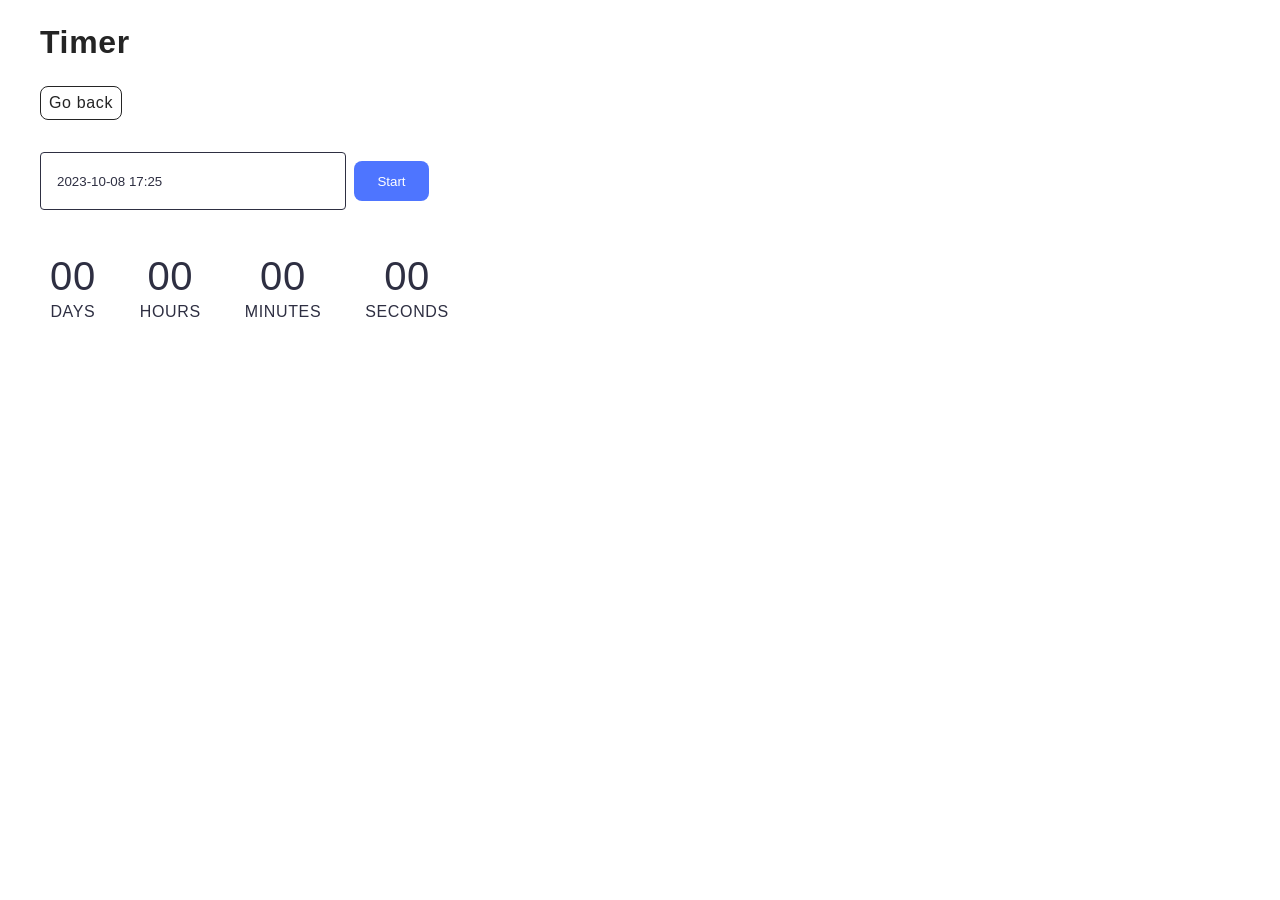
<file: src/1-timer.html>
<!DOCTYPE html>
<html lang="en">
  <head>
    <meta charset="UTF-8" />
    <meta http-equiv="X-UA-Compatible" content="IE=edge" />
    <meta name="viewport" content="width=device-width, initial-scale=1.0" />
    <title>Timer</title>
    <link rel="stylesheet" href="./css/styles.css" />
  </head>
  <body>

    <main>
      <div class="container">
        <div class="title-wrapper">
          <h1 class="main-title">
            Timer
          </h1>
          <a class="back-link" href="./index.html">Go back</a> 
        </div>
        <div class="date-wrapper">     
          <input type="text" id="datetime-picker" placeholder="2023-10-08 17:25"/>
          <button type="button" data-start>Start</button>
        </div>
        <div class="timer">
          <div class="field">
            <span class="value" data-days>00</span>
            <span class="label">Days</span>
          </div>
          <div class="field">
            <span class="value" data-hours>00</span>
            <span class="label">Hours</span>
          </div>
          <div class="field">
            <span class="value" data-minutes>00</span>
            <span class="label">Minutes</span>
          </div>
          <div class="field">
            <span class="value" data-seconds>00</span>
            <span class="label">Seconds</span>
          </div>
        </div>
        
      </div>
    </main>
    
    <script type="module" src="./js/1-timer.js"></script>
  </body>
</html>
</file>
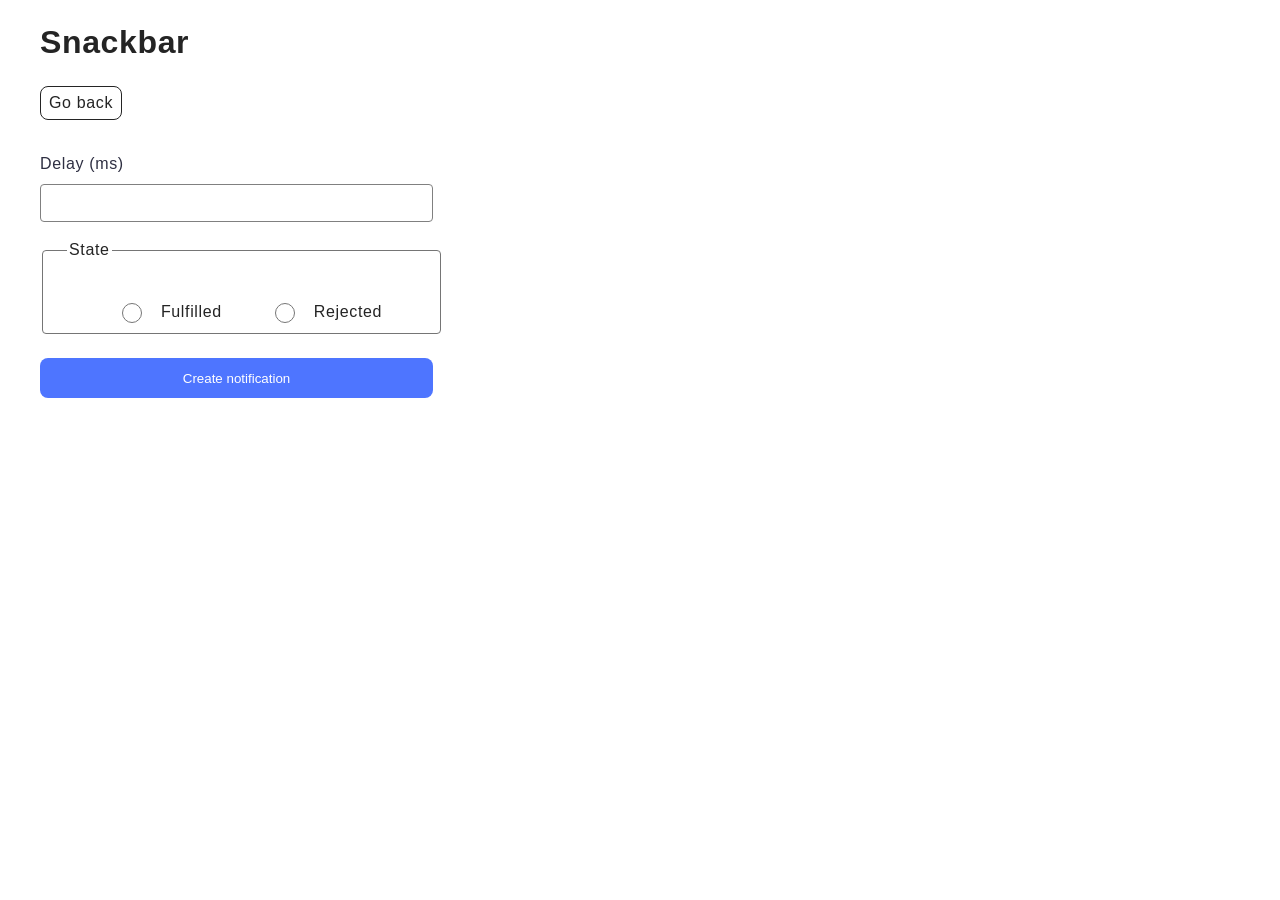
<file: src/2-snackbar.html>
<!DOCTYPE html>
<html lang="en">
  <head>
    <meta charset="UTF-8" />
    <meta http-equiv="X-UA-Compatible" content="IE=edge" />
    <meta name="viewport" content="width=device-width, initial-scale=1.0" />
    <title>Snackbar</title>
    <link rel="stylesheet" href="./css/styles.css" />
  </head>
  <body>
    <main>
      <div class="container">
        <div class="title-page">
          <h1 class="main-title">
            Snackbar
          </h1>
          <a class="back-link" href="./index.html">Go back</a>
        </div>
        <form class="form">
          <label class="delay-label">
            Delay (ms)
            <input type="number" name="delay" required />
          </label>
          <fieldset>
            <legend>State</legend>
            <label class="radio-label">
              <input type="radio" name="state" value="fulfilled" required />
              Fulfilled
            </label>
            <label class="radio-label">
              <input type="radio" name="state" value="rejected" required />
              Rejected
            </label>
          </fieldset>
          <button type="submit">Create notification</button>
        </form>
      </div>
    </main>
    <script type="module" src="./js/2-snackbar.js"></script>
  </body>
</html>
</file>
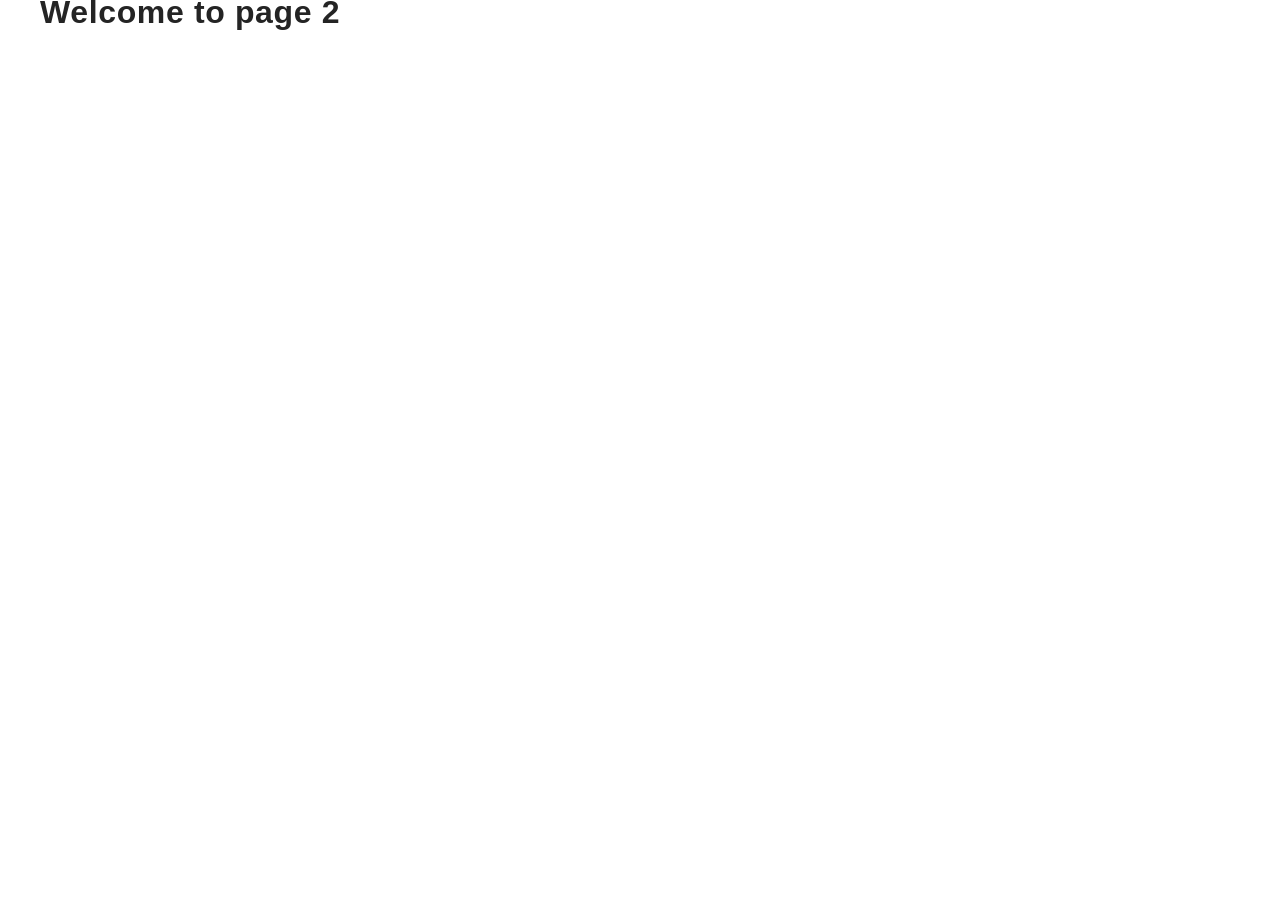
<file: src/page-2.html>
<!DOCTYPE html>
<html lang="en">
  <head>
    <meta charset="UTF-8" />
    <meta http-equiv="X-UA-Compatible" content="IE=edge" />
    <meta name="viewport" content="width=device-width, initial-scale=1.0" />
    <title>Page 2</title>
    <link rel="stylesheet" href="./css/styles.css" />
  </head>
  <body>
    <load
      src="./partials/header.html"
      icon-path="./img/sprite.svg#logo"
      highlight-act="active"
    />

    <main>
      <div class="container">
        <h1 class="main-title">
          <span class="main-title-gradient">Welcome</span> to page 2
        </h1>
        <load src="./partials/back-link.html" />
      </div>
    </main>

    <load src="./partials/footer.html" />
  </body>
</html>
</file>
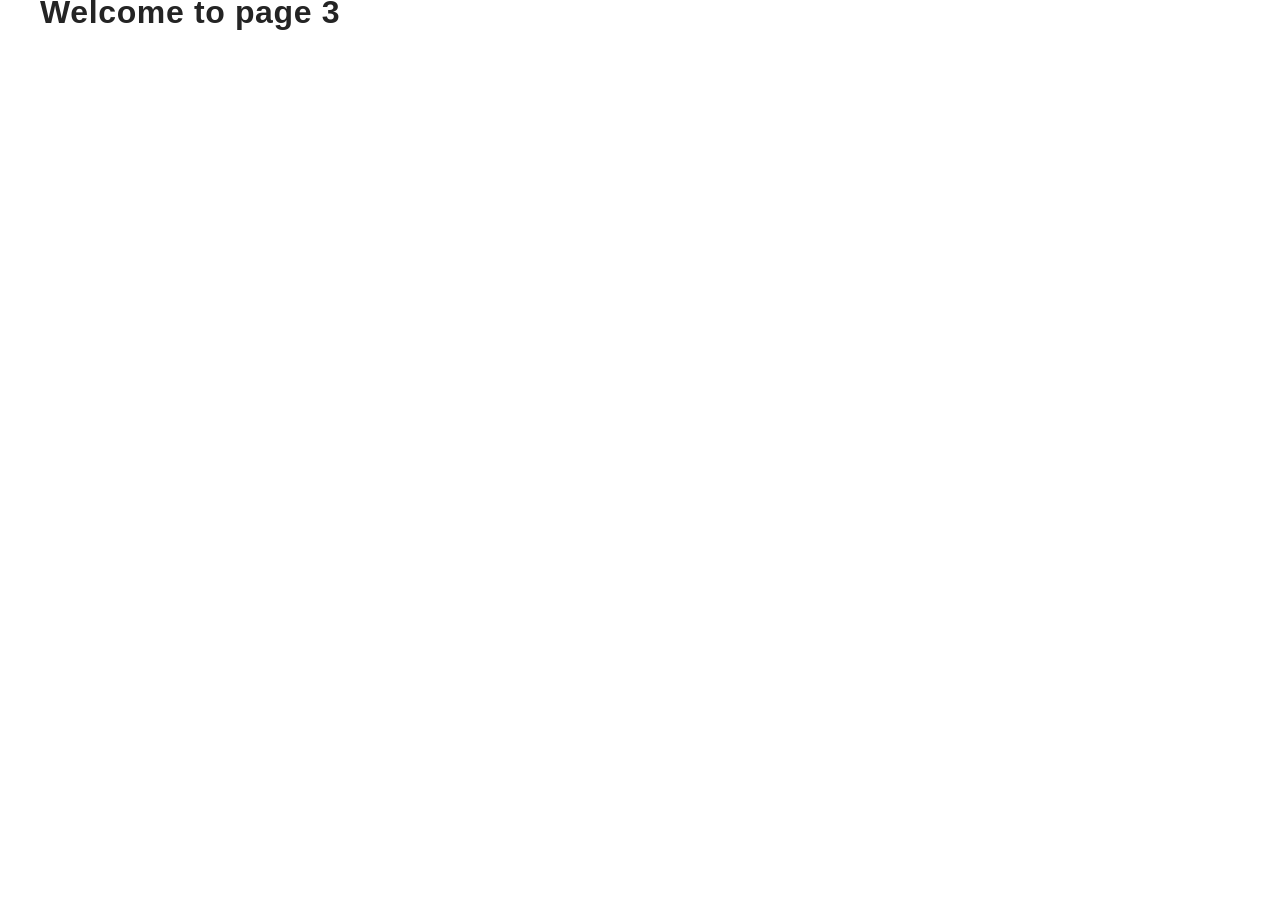
<file: src/page-3.html>
<!DOCTYPE html>
<html lang="en">
  <head>
    <meta charset="UTF-8" />
    <meta http-equiv="X-UA-Compatible" content="IE=edge" />
    <meta name="viewport" content="width=device-width, initial-scale=1.0" />
    <title>Page 3</title>
    <link rel="stylesheet" href="./css/styles.css" />
  </head>
  <body>
    <load
      src="./partials/header.html"
      icon-path="./img/sprite.svg#logo"
      highlight-curr="active"
    />

    <main>
      <div class="container">
        <h1 class="main-title">
          <span class="main-title-gradient">Welcome</span> to page 3
        </h1>
        <load src="./partials/back-link.html" />
      </div>
    </main>

    <load src="./partials/footer.html" />
  </body>
</html>
</file>
<file: src/css/styles.css>
/**
  |============================
  | include css partials with
  | default @import url()
  |============================
*/
/* Common styles */
@import url('./reset.css');
@import url('./base.css');
@import url('./container.css');
@import url('./animations.css');

/* Sections style */
@import url('./header.css');
@import url('./badges.css');
@import url('./back-link.css');

/* Timer styles */

body{
  font-family: "Montserrat", sans-serif;
  font-weight: 400;
  font-size: 16px;
  line-height: 150%;
  letter-spacing: 0.04em;
}

.title-wrapper{
  margin-top: 30px;
}

.date-wrapper{
  display: flex;
  gap: 8px;
  margin: 32px 0;
  align-items: center;
}

.timer{
  display: flex;
  gap: 24px;
  text-transform: uppercase;
}

.field{
  display: flex;
  flex-direction: column;
  align-items: center;
  padding: 10px;
}

.value{
  font-size: 40px;
  line-height: 120%;
  color: #2e2f42;
}

.label{ 
  color: #2e2f42;
}

input{
  width: 272px;
  height: 40px;
  border-radius: 4px;
  border: 1px solid #2e2f42;
  padding: 8px 16px;
  outline: transparent;
}

input:hover{
  border: #000 1px solid;
  color: #2e2f42;
}

input:active{
  border: #4e75ff 1px solid;
}

input:disabled{
  background-color: #fafafa;
  border: #e0e0e0 1px solid;
  color: #808080;
  cursor: not-allowed;
}

input::placeholder{
  color: #2e2f42;
}

button{
  border-radius: 8px;
  padding-block: 8px;
  padding-inline: 16px;
  width: 75px;
  height: 40px;
  background-color: #4e75ff;
  border: none;
  cursor: pointer;
  font-weight: 500;
  color: #ffffff;
}

button:disabled{
  background-color: #cfcfcf;
  color: #989898;
  cursor: not-allowed;
}

/* button:hover{
  background-color: #6c8cff;
  color: #ffffff;
} */


/* Snackbar */

.title-page{
  margin-top: 30px;
}

.form{
  margin-top: 32px;
  margin-bottom: 32px;
  display: flex;
  flex-direction: column;
  align-items: flex-start;
}

.delay-label{
  display: flex;
  flex-direction: column;
  align-items: flex-start;
  gap: 8px;
  color: #2e2f42;
}

input[type="number"]{
  width: 359px;
  height: 20px;
  margin-bottom: 16px;
  border: #808080 1px solid;
}

input[type="number"]:hover{
  border: #000 1px solid;
}

input[type="number"]:active{
  border: #4e75ff 1px solid;}

fieldset{
  display: flex;
  justify-content: center;
  width: 365px;
  height: 78px;
  gap: 48px;
  padding: 8px 8px 8px 24px;
  margin-bottom: 24px;
  border: #757575 1px solid;
  border-radius: 4px;
}

fieldset:hover, fieldset:active{
  border: #000 1px solid;
}

.radio-label{
  position: relative;
  bottom: -30px;
  display: flex;
  gap: 16px;
  margin-bottom: 24px;
}

input[type="radio"]{
  width: 20px;
  height: 20px;
  cursor: pointer;
}

button[type="submit"]{
  border-radius: 8px;
  padding-block: 8px;
  padding-inline: 16px;
  font-weight: 500;
  width: 393px;
  height: 40px;
  background-color: #4e75ff;
  border: none;
}

button[type="submit"]:hover{
  background-color: #6c8cff;
}

.alert{
  height: 64px;
  width: 383px;
  position: fixed;
  top: 150px;
  right: 20px;
  margin: 0;
  background-color: #fff;
  color: #2a2a2a;
  border: 1px solid #2e2f42;
  border-radius: 4px;
  user-select: none;
  cursor: pointer;
  transform: translateX(calc(100% * 20px));
  visibility: hidden;
  opacity: 0;
  transition: all 0.3s ease-in-out;
}
</file>
